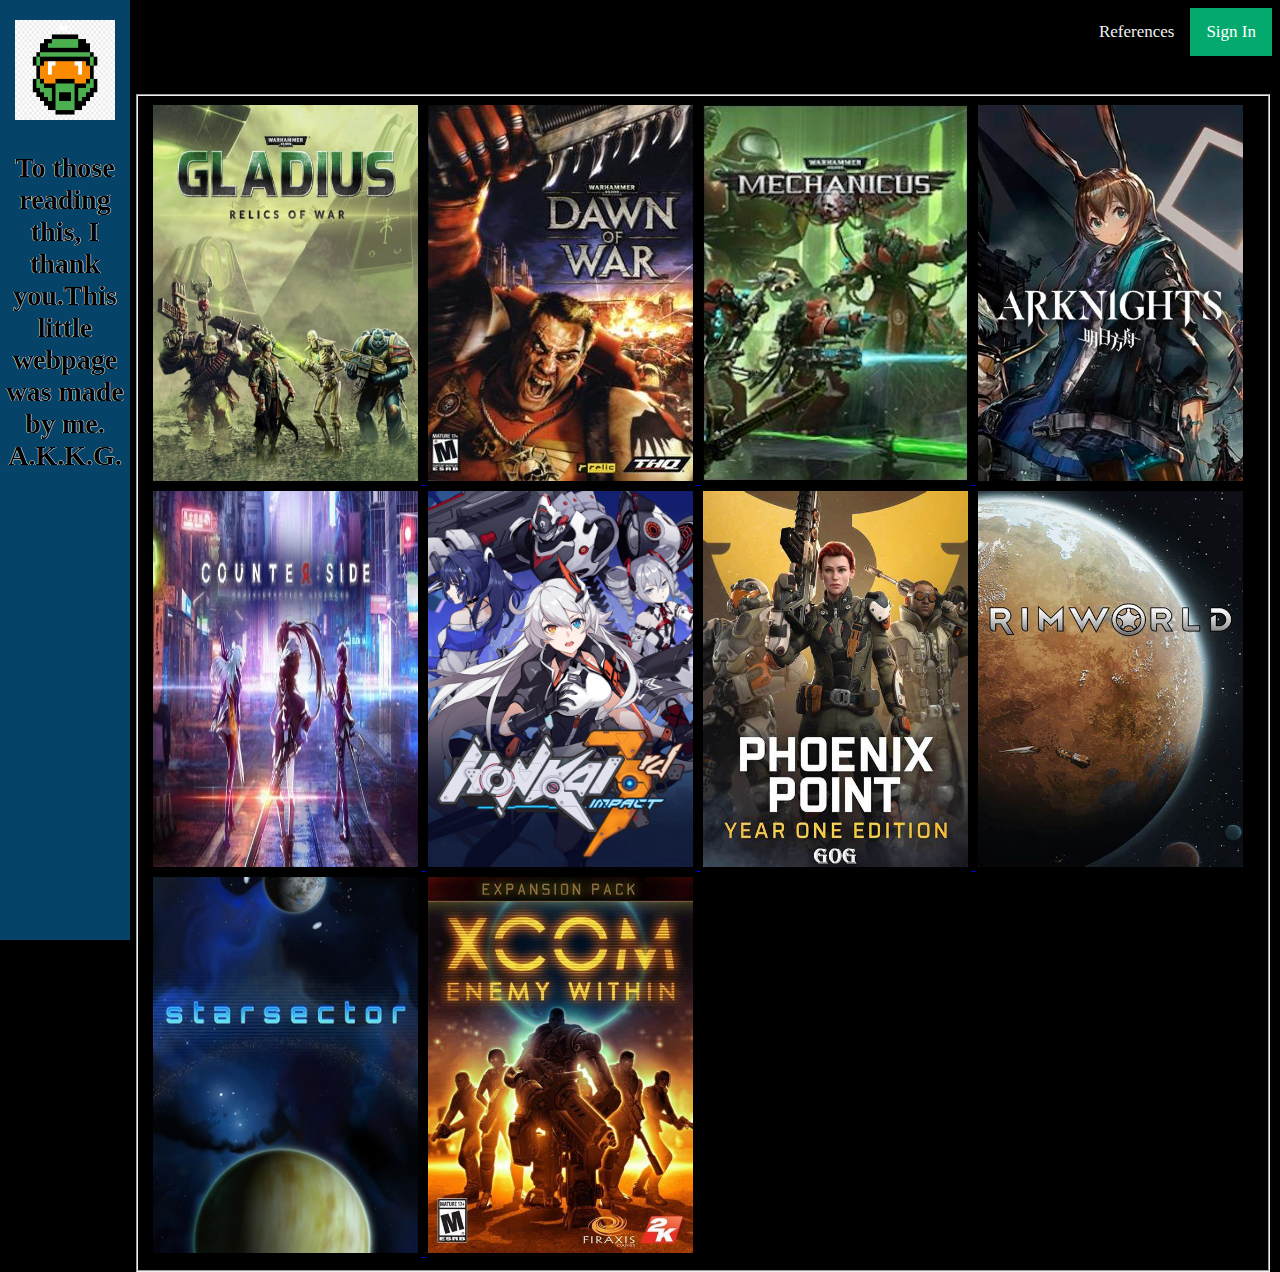
<file: Final_Project_Galian/Index.html>
<!DOCTYPE html>
<html lang="en">


<head>
	<link rel="stylesheet" type="text/css" href="../Final_Project_Galian/styles/Styles.css">
	<title id="storename"> Games Stop </title>
	<meta name="author" content="AKKG"/>
	<meta name="keywords" content="anchor,html,finalsproject,games"/>
</head>

<header>
<div class="topnav" >
  <a class="active" href="../Final_Project_Galian/pages/Form.html">Sign In</a>
  <a href="../Final_Project_Galian/pages/References.html">References</a>
</div>

<br />
<p id="headtitle">  Games Stop <br /> Game reviews and recommendations for those looking for somthing to do.  </p> 
</header>


<body>
<div class="wrapper">
<div class="sidebar">
<img id="sidepic" src="../Final_Project_Galian/src/icon.jpg" alt="pic">
	<p id="sidetext"> To those reading this, I thank you.This little webpage was made by me. A.K.K.G. 
	</p>

</div>
</div>
</div>

<section id="games">

<div id="container" >
	<fieldset id="fieldset1">	

<a href="../Final_Project_Galian/pages/Gladius.html">
 <img class="image" src="../Final_Project_Galian/src/Gladius.jpg" alt="Gladius"	> 
</a> 

<a href="../Final_Project_Galian/pages/Dawn of War.html">
 <img class="image" src="../Final_Project_Galian/src/Dawn_of_War_box_art.jpg" alt="DOW"> 
</a> 

<a href="../Final_Project_Galian/pages/Mechanicus.html">
<img class="image" src="../Final_Project_Galian/src/Mech.jpg" alt="Mechanicus"> 
</a>

<a href="../Final_Project_Galian/pages/Arknights.html" alt="Arknights">
<img class="image" src="../Final_Project_Galian/src/Arknights.jpg">
</a>

<a href="../Final_Project_Galian/pages/Counter Side.html" alt="Counter Side">
<img class="image" src="../Final_Project_Galian/src/Counter side.jpg">
</a>

<a href="../Final_Project_Galian/pages/Honkai Impact 3rd.html" alt="Honkai Impact">
<img class="image" src="../Final_Project_Galian/src/Honkai Impact.jpg">
</a>

<a href="../Final_Project_Galian/pages/Phoenix Point.html" alt="Phoenix Point">
<img class="image" src="../Final_Project_Galian/src/Phoenix point.jpg">
</a>

<a href="../Final_Project_Galian/pages/Rimworld.html" alt="Rimworld">
<img class="image" src="../Final_Project_Galian/src/Rimworld.jpg">
</a>

<a href="../Final_Project_Galian/pages/Starsector.html" alt=" Starsector">
<img class="image" src="../Final_Project_Galian/src/Starsector.jpg">
</a>

<a href="../Final_Project_Galian/pages/XCOM.html" alt="XCOM">
<img class="image" src="../Final_Project_Galian/src/Xcom.jpg">
</a>


</fieldset>
</section>

</body>

<footer>
			<p> Developed by: AKKG,2023 </p>
</footer>
</html>
</file>
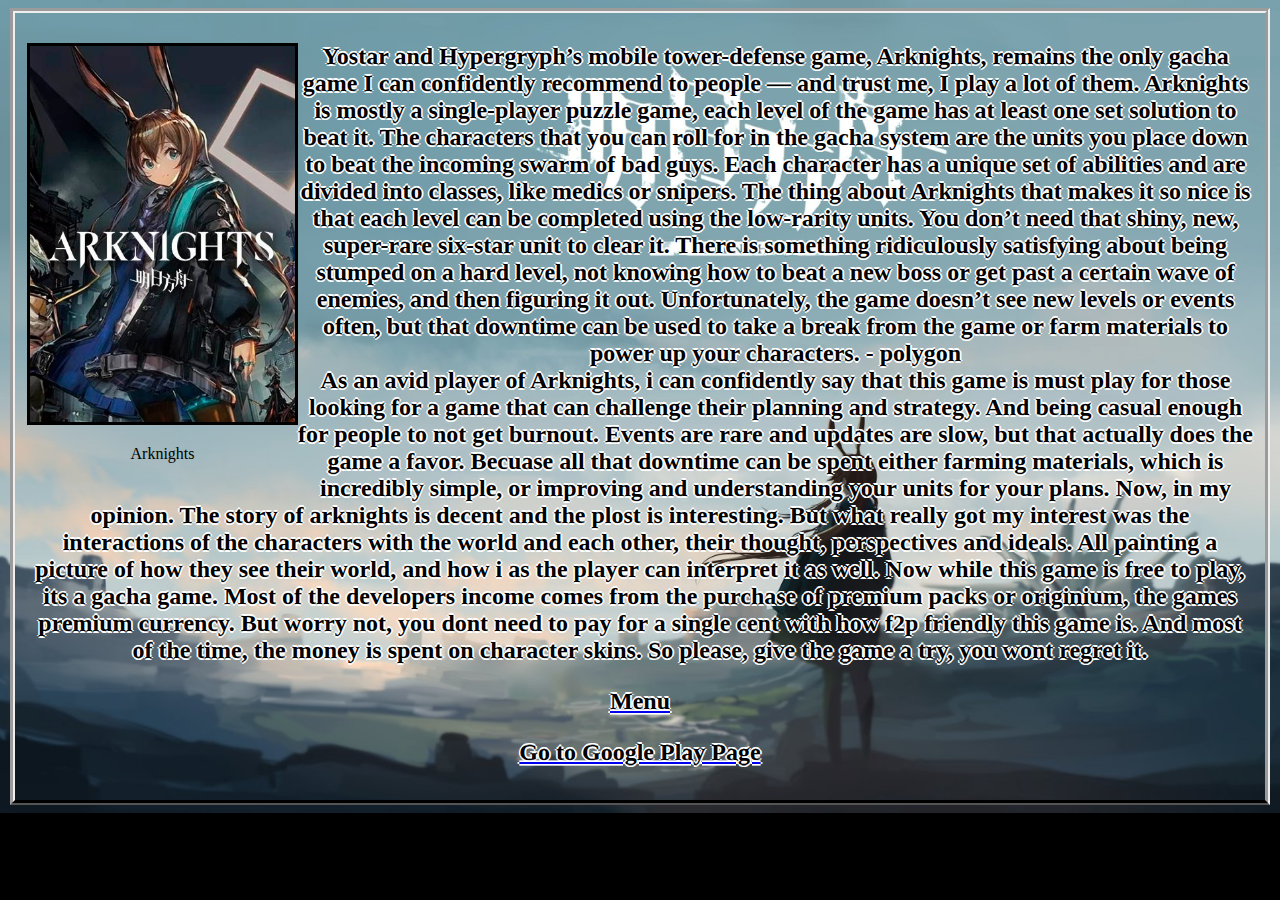
<file: Final_Project_Galian/pages/Arknights.html>
<!DOCTYPE html>
<html>
<head> 
	<link rel="stylesheet" type="text/css" href="../../Final_Project_Galian/styles/Styles.css">
	<title> Arknights </title>
	<meta name="author" content="AKKG"/>
	<meta name="keywords" content="anchor,html,finalsproject,games,arknights"/>
</head>

<body id="ArkBack" />
<fieldset id="Ark">
<div>
<div class="block">
<img class="image" src="../../Final_Project_Galian/src/Arknights.jpg"/> 
<p class="title">Arknights</p>
</div>
<div class="text">
<p class="flavortextblack">
Yostar and Hypergryph’s mobile tower-defense game, Arknights, remains the only gacha game I can confidently recommend to people — and trust me, I play a lot of them.

Arknights is mostly a single-player puzzle game, each level of the game has at least one set solution to beat it. The characters that you can roll for in the gacha system are the units you place down to beat the incoming swarm of bad guys. Each character has a unique set of abilities and are divided into classes, like medics or snipers. The thing about Arknights that makes it so nice is that each level can be completed using the low-rarity units. You don’t need that shiny, new, super-rare six-star unit to clear it.

There is something ridiculously satisfying about being stumped on a hard level, not knowing how to beat a new boss or get past a certain wave of enemies, and then figuring it out. Unfortunately, the game doesn’t see new levels or events often, but that downtime can be used to take a break from the game or farm materials to power up your characters. - polygon

<br>

As an avid player of Arknights, i can confidently say that this game is must play for those looking for a game that can challenge their planning and strategy. And being casual enough for people to not get burnout. Events are rare and updates are slow, but that actually does the game a favor. Becuase all that downtime can be spent either farming materials, which is incredibly simple, or improving and understanding your units for your plans. Now, in my opinion. The story of arknights is decent and the plost is interesting. But what really got my interest was the interactions of the characters with the world and each other, their thought, perspectives and ideals. All painting a picture of how they see their world, and how i as the player can interpret it as well.

Now while this game is free to play, its a gacha game. Most of the developers income comes from the purchase of premium packs or originium, the games premium currency. But worry not, you dont need to pay for a single cent with how f2p friendly this game is. And most of the time, the money is spent on character skins. So please, give the game a try, you wont regret it.
</p>
<a href="../../Final_Project_Galian/Index.html"> 
<p class="flavortextblack">Menu</P> 
</a> 
<a href="https://play.google.com/store/apps/details?id=com.YoStarEN.Arknights&hl=en">
<p class="flavortextblack"> Go to Google Play Page</p>
</div>
</div>
</fieldset>
</body>
</html>
</file>
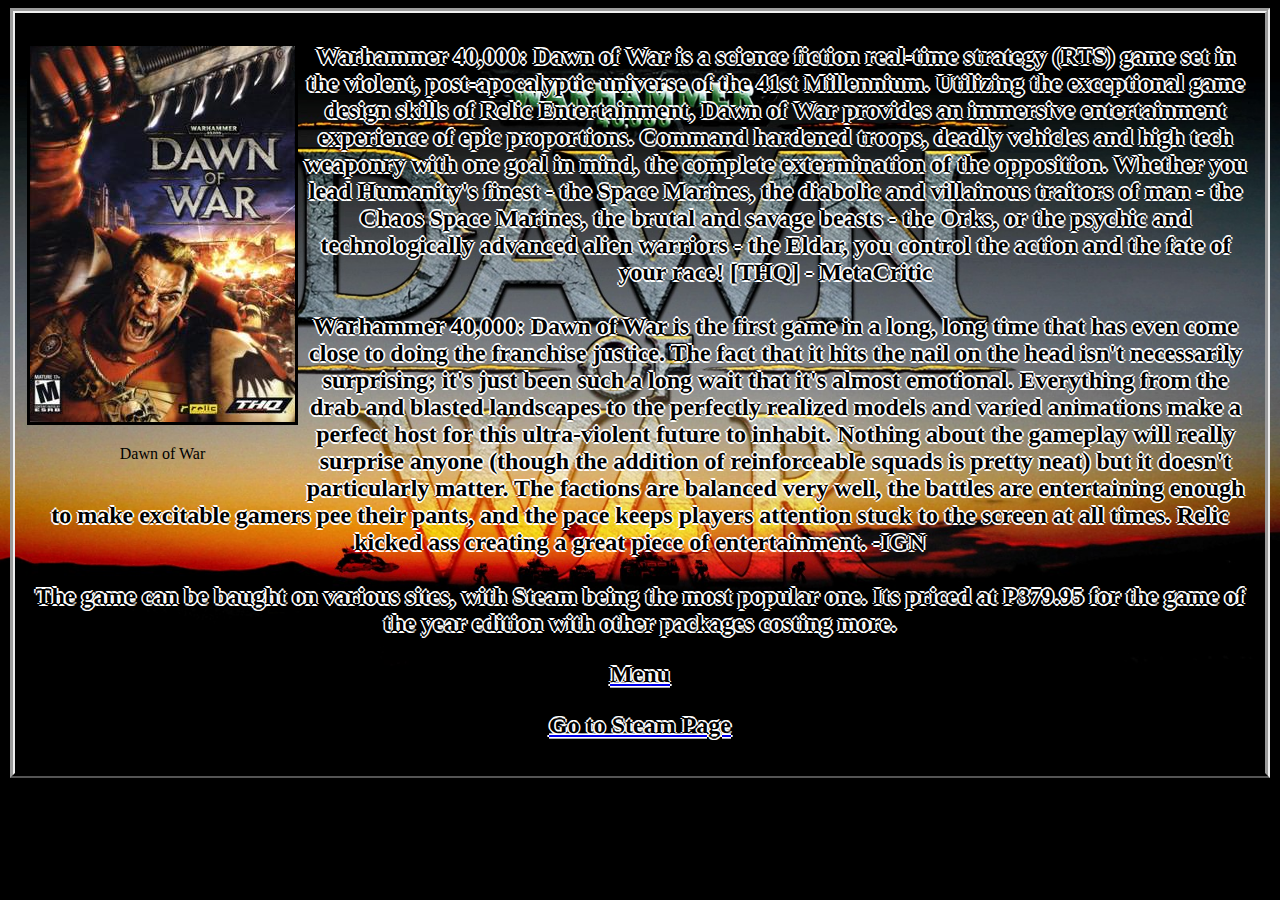
<file: Final_Project_Galian/pages/Dawn of War.html>
<!DOCTYPE html>
<html>
<head> 
	<link rel="stylesheet" type="text/css" href="../../Final_Project_Galian/styles/Styles.css">
	<title> Dawn of War </title>
	<meta name="author" content="AKKG"/>
	<meta name="keywords" content="anchor,html,finalsproject,games,Dawn of War"/>
</head>

<body id="Dawn" />
<fieldset id="War">
<div>
<div class="block">
<img class="image" src="../../Final_Project_Galian/src/Dawn_of_War_box_art.jpg"/> 
<p class="title">Dawn of War</p>
</div>
<div class="text">
<p class="flavortextblack">
Warhammer 40,000: Dawn of War is a science fiction real-time strategy (RTS) game set in the violent, post-apocalyptic universe of the 41st Millennium. Utilizing the exceptional game design skills of Relic Entertainment, Dawn of War provides an immersive entertainment experience of epic proportions. Command hardened troops, deadly vehicles and high tech weaponry with one goal in mind, the complete extermination of the opposition. Whether you lead Humanity's finest - the Space Marines, the diabolic and villainous traitors of man - the Chaos Space Marines, the brutal and savage beasts - the Orks, or the psychic and technologically advanced alien warriors - the Eldar, you control the action and the fate of your race! [THQ] - MetaCritic
<br>
<br>
Warhammer 40,000: Dawn of War is the first game in a long, long time that has even come close to doing the franchise justice. The fact that it hits the nail on the head isn't necessarily surprising; it's just been such a long wait that it's almost emotional. Everything from the drab and blasted landscapes to the perfectly realized models and varied animations make a perfect host for this ultra-violent future to inhabit.
Nothing about the gameplay will really surprise anyone (though the addition of reinforceable squads is pretty neat) but it doesn't particularly matter. The factions are balanced very well, the battles are entertaining enough to make excitable gamers pee their pants, and the pace keeps players attention stuck to the screen at all times. Relic kicked ass creating a great piece of entertainment. -IGN
<br>
<br>
The game can be baught on various sites, with Steam being the most popular one. Its priced at P379.95 for the game of the year edition with other packages costing more.
</p>
<a href="../../Final_Project_Galian/Index.html"> 
<p class = "flavortextblack">Menu</P> 
</a> 
<a href="https://store.steampowered.com/app/4570/Warhammer_40000_Dawn_of_War__Game_of_the_Year_Edition/">
<p class="flavortextblack"> Go to Steam Page</p>
</div>
</div>
</fieldset>
</body>
</html>
</file>
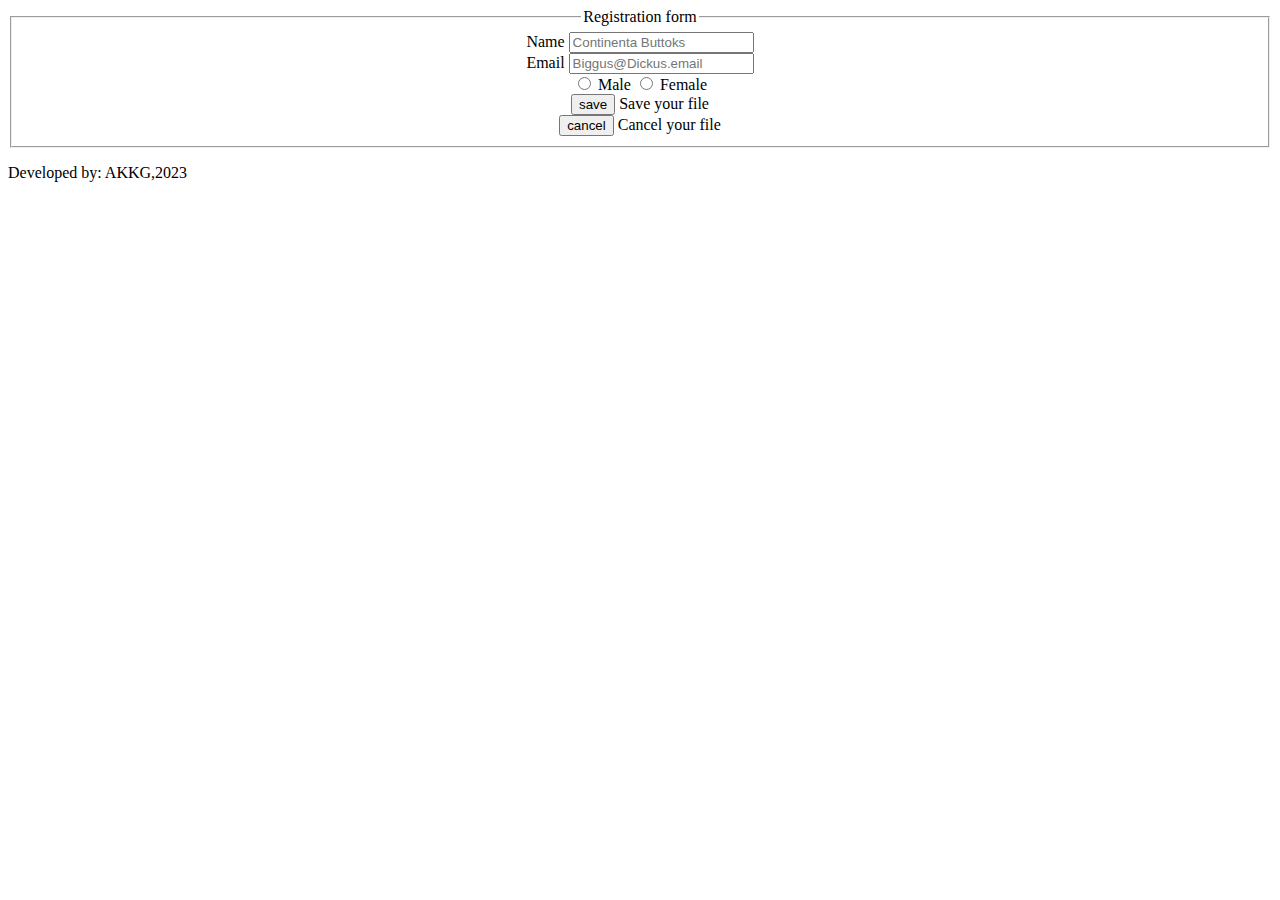
<file: Final_Project_Galian/pages/Form.html>
<!DOCTYPE html>
<html>
	<head>
		<title> Form </title>
		<meta name="author" content="AKKG"/>
		<meta name="keywords" content="anchor,html,finals,games"/>
	</head>

	<link rel="stylesheet" type="text/css" href="../../Final_Project_Galian/styles/Styles.css">
	<body id="form">
	
		<section >
			<form action="HTML media.html">
				<fieldset class="text" >
					<legend >Registration form</legend>
					<label  for="Name">Name</label>
					<input id="Name" type="text" placeholder="Continenta Buttoks" required>
				<br>
					<label for="Email">Email</label>
					<input id="Email" type="email" placeholder="Biggus@Dickus.email">
				<br>
					<input id="Male" type="radio" name="sex" value="male"> Male
					<input id="Femlae" type="radio" name="sex" value="female"> Female
				<br>
					<input id="save" type="submit" value="save"> Save your file
				<br>
					<input id="cancel" type="button" value="cancel"> Cancel your file
				</fieldset>	
			</form>
		</section>
		
		<div id="footer">
			<p> Developed by: AKKG,2023 </p>
		</div>
	</body>	
</html>
</file>
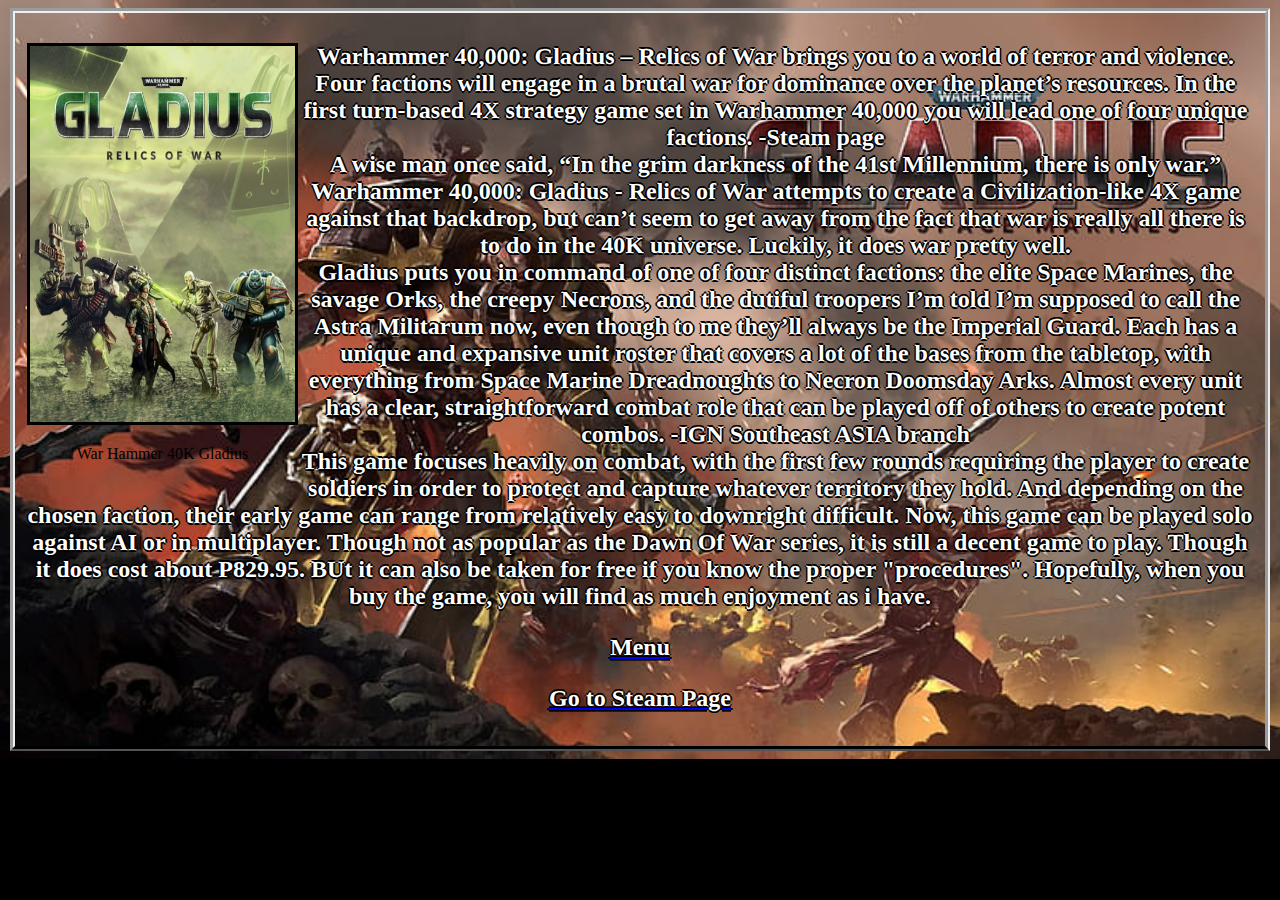
<file: Final_Project_Galian/pages/Gladius.html>
<!DOCTYPE html>
<html>
<head> 
	<link rel="stylesheet" type="text/css" href="../../Final_Project_Galian/styles/Styles.css">
	<title> Gladius </title>
	<meta name="author" content="AKKG"/>
	<meta name="keywords" content="anchor,html,finalsproject,games,gladius"/>
</head>

<body id="GladiusBack" />
<fieldset id="glad">
<div>
<div class="block">
<img class="image" src="../../Final_Project_Galian/src/Gladius.jpg"/> 
<p class="title">War Hammer 40K Gladius</p>
</div>
<div class="text">
<p class="flavortextwhite">
Warhammer 40,000: Gladius – Relics of War brings you to a world of terror and violence. Four factions will engage in a brutal war for dominance over the planet’s resources. In the first turn-based 4X strategy game set in Warhammer 40,000 you will lead one of four unique factions.
-Steam page

<br>

A wise man once said, “In the grim darkness of the 41st Millennium, there is only war.” Warhammer 40,000: Gladius - Relics of War attempts to create a Civilization-like 4X game against that backdrop, but can’t seem to get away from the fact that war is really all there is to do in the 40K universe. Luckily, it does war pretty well.

<br>

Gladius puts you in command of one of four distinct factions: the elite Space Marines, the savage Orks, the creepy Necrons, and the dutiful troopers I’m told I’m supposed to call the Astra Militarum now, even though to me they’ll always be the Imperial Guard. Each has a unique and expansive unit roster that covers a lot of the bases from the tabletop, with everything from Space Marine Dreadnoughts to Necron Doomsday Arks. Almost every unit has a clear, straightforward combat role that can be played off of others to create potent combos.
-IGN Southeast ASIA branch

<br>

This game focuses heavily on combat, with the first few rounds requiring the player to create soldiers in order to protect and capture whatever territory they hold. And depending on the chosen faction, their early game can range from relatively easy to downright difficult. Now, this game can be played solo against AI or in multiplayer. Though not as popular as the Dawn Of War series, it is still a decent game to play. Though it does cost about P829.95. BUt it can also be taken for free if you know the proper "procedures". Hopefully, when you buy the game, you will find as much enjoyment as i have.
</p>

<a href="../../Final_Project_Galian/Index.html"> 
<p class="flavortextwhite">Menu</P> 
</a> 
<a href="https://store.steampowered.com/app/489630/Warhammer_40000_Gladius__Relics_of_War/">
<p class="flavortextwhite"> Go to Steam Page</p>
</div>
</div>

</fieldset>
</body>
</html>
</file>
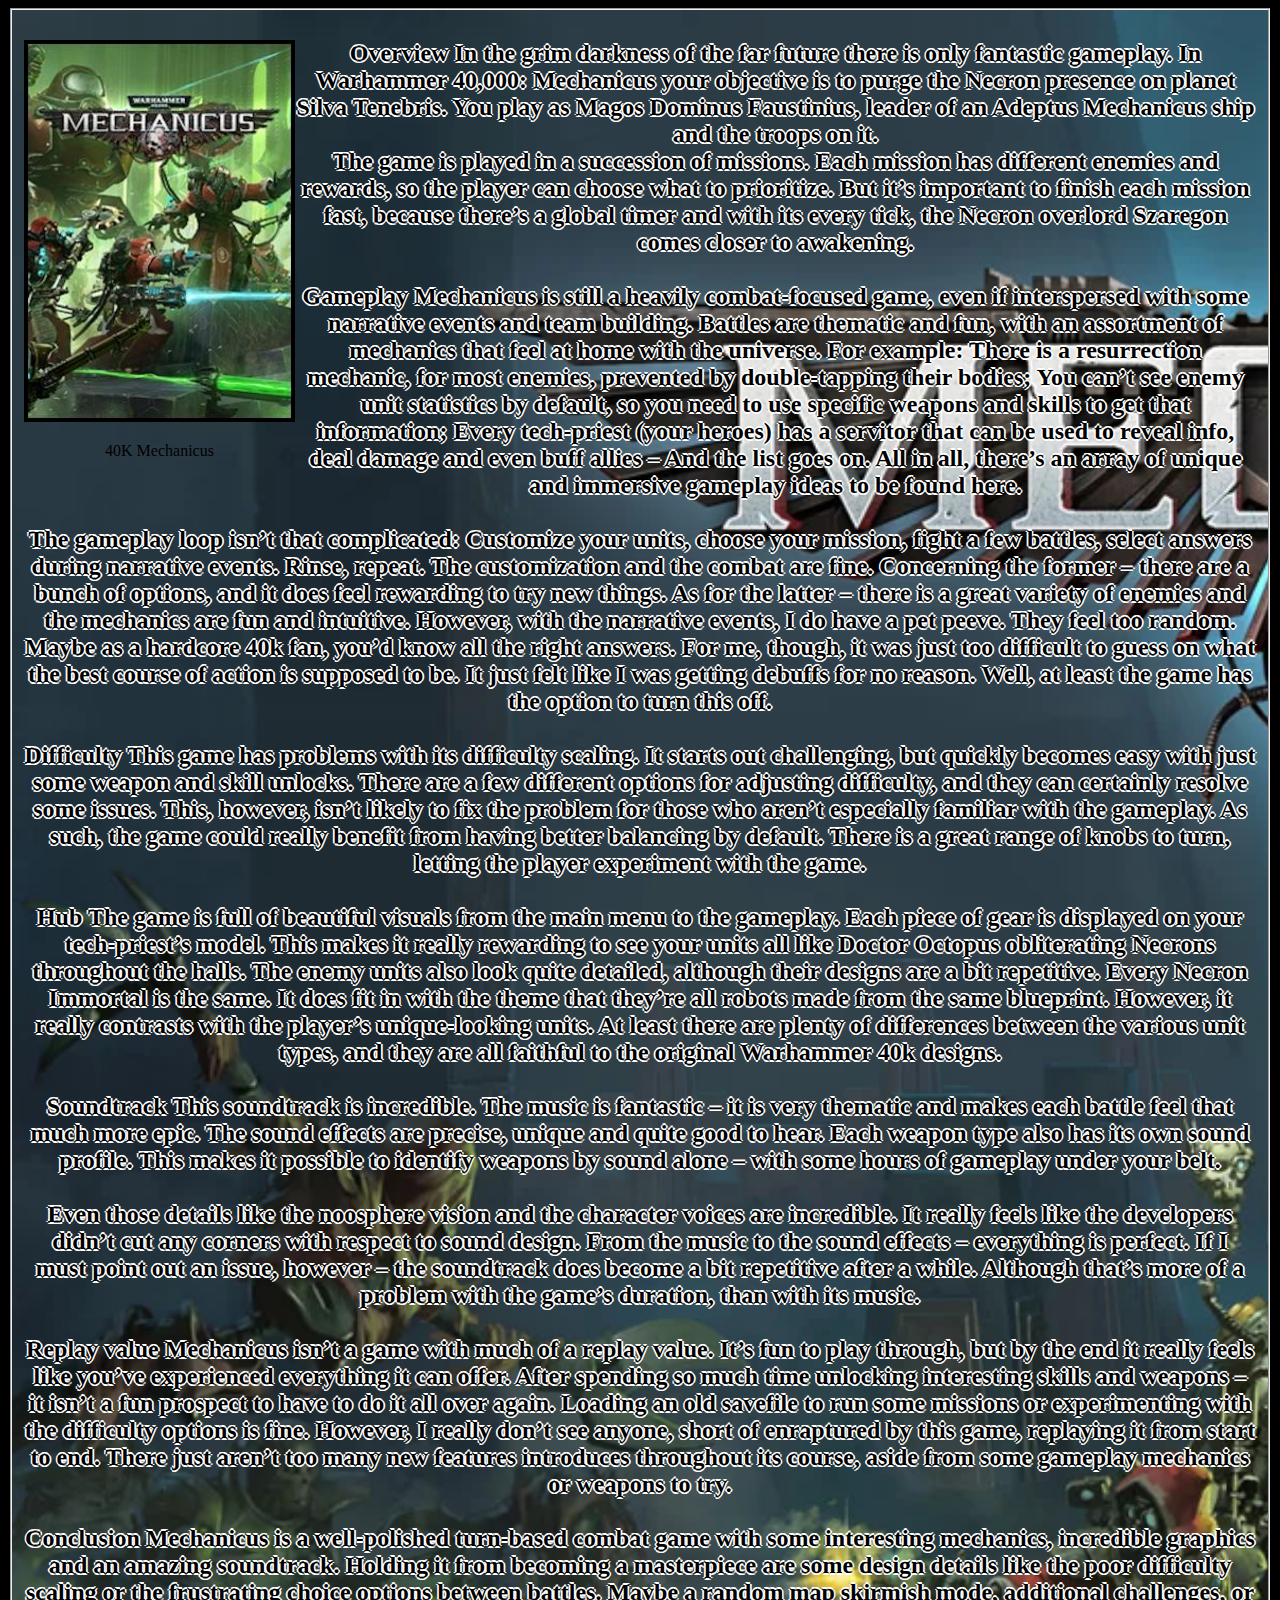
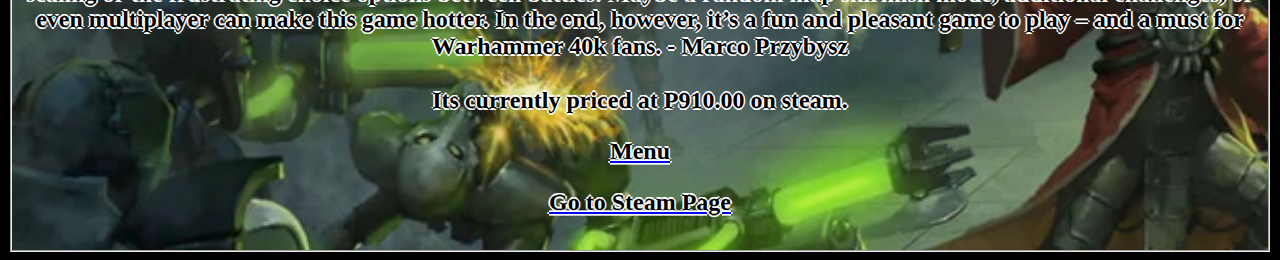
<file: Final_Project_Galian/pages/Mechanicus.html>
<!DOCTYPE html>
<html>
<head> 
	<link rel="stylesheet" type="text/css" href="../../Final_Project_Galian/styles/Styles.css">
	<title> 40K Mechanicus </title>
	<meta name="author" content="AKKG"/>
	<meta name="keywords" content="anchor,html,finalsproject,games,Mechanicus"/>
</head>

<body id="40k" />
<fieldset id="Mech">
<div>
<div class="block">
<img class="image" src="../../Final_Project_Galian/src/Mech.jpg"/> 
<p class="title">40K Mechanicus</p>
</div>
<div class="text">
<p class="flavortextblack">
Overview
In the grim darkness of the far future there is only fantastic gameplay. In Warhammer 40,000: Mechanicus your objective is to purge the Necron presence on planet Silva Tenebris. You play as Magos Dominus Faustinius, leader of an Adeptus Mechanicus ship and the troops on it.
<br>

The game is played in a succession of missions. Each mission has different enemies and rewards, so the player can choose what to prioritize. But it’s important to finish each mission fast, because there’s a global timer and with its every tick, the Necron overlord Szaregon comes closer to awakening.
<br>
<br>

Gameplay
Mechanicus is still a heavily combat-focused game, even if interspersed with some narrative events and team building. Battles are thematic and fun, with an assortment of mechanics that feel at home with the universe. For example: There is a resurrection mechanic, for most enemies, prevented by double-tapping their bodies; You can’t see enemy unit statistics by default, so you need to use specific weapons and skills to get that information; Every tech-priest (your heroes) has a servitor that can be used to reveal info, deal damage and even buff allies – And the list goes on. All in all, there’s an array of unique and immersive gameplay ideas to be found here.
<br>
<br>
The gameplay loop isn’t that complicated: Customize your units, choose your mission, fight a few battles, select answers during narrative events. Rinse, repeat. The customization and the combat are fine. Concerning the former – there are a bunch of options, and it does feel rewarding to try new things. As for the latter – there is a great variety of enemies and the mechanics are fun and intuitive. However, with the narrative events, I do have a pet peeve. They feel too random. Maybe as a hardcore 40k fan, you’d know all the right answers. For me, though, it was just too difficult to guess on what the best course of action is supposed to be. It just felt like I was getting debuffs for no reason. Well, at least the game has the option to turn this off.
<br>
<br>

Difficulty
This game has problems with its difficulty scaling. It starts out challenging, but quickly becomes easy with just some weapon and skill unlocks. There are a few different options for adjusting difficulty, and they can certainly resolve some issues. This, however, isn’t likely to fix the problem for those who aren’t especially familiar with the gameplay. As such, the game could really benefit from having better balancing by default.
There is a great range of knobs to turn, letting the player experiment with the game.
<br>
<br>
Hub
The game is full of beautiful visuals from the main menu to the gameplay.
Each piece of gear is displayed on your tech-priest’s model. This makes it really rewarding to see your units all like Doctor Octopus obliterating Necrons throughout the halls. The enemy units also look quite detailed, although their designs are a bit repetitive. Every Necron Immortal is the same. It does fit in with the theme that they’re all robots made from the same blueprint. However, it really contrasts with the player’s unique-looking units. At least there are plenty of differences between the various unit types, and they are all faithful to the original Warhammer 40k designs.
<br>
<br>
Soundtrack
This soundtrack is incredible. The music is fantastic – it is very thematic and makes each battle feel that much more epic. The sound effects are precise, unique and quite good to hear. Each weapon type also has its own sound profile. This makes it possible to identify weapons by sound alone – with some hours of gameplay under your belt.
<br>
<br>
Even those details like the noosphere vision and the character voices are incredible. It really feels like the developers didn’t cut any corners with respect to sound design. From the music to the sound effects – everything is perfect. If I must point out an issue, however – the soundtrack does become a bit repetitive after a while. Although that’s more of a problem with the game’s duration, than with its music.
<br>
<br>
Replay value
Mechanicus isn’t a game with much of a replay value. It’s fun to play through, but by the end it really feels like you’ve experienced everything it can offer. After spending so much time unlocking interesting skills and weapons – it isn’t a fun prospect to have to do it all over again. Loading an old savefile to run some missions or experimenting with the difficulty options is fine. However, I really don’t see anyone, short of enraptured by this game, replaying it from start to end. There just aren’t too many new features introduces throughout its course, aside from some gameplay mechanics or weapons to try.
<br>
<br>
Conclusion
Mechanicus is a well-polished turn-based combat game with some interesting mechanics, incredible graphics and an amazing soundtrack. Holding it from becoming a masterpiece are some design details like the poor difficulty scaling or the frustrating choice options between battles. Maybe a random map skirmish mode, additional challenges, or even multiplayer can make this game hotter. In the end, however, it’s a fun and pleasant game to play – and a must for Warhammer 40k fans. - Marco Przybysz
<br>
<br>
Its currently priced at P910.00 on steam.
</p>
<a href="../../Final_Project_Galian/Index.html"> 
<p class="flavortextblack">Menu</P> 
</a>
<a href="https://store.steampowered.com/app/673880/Warhammer_40000_Mechanicus/">
<p class="flavortextblack"> Go to Steam Page</p>
</div>
</div>
</fieldset>
</body>
</html>
</file>
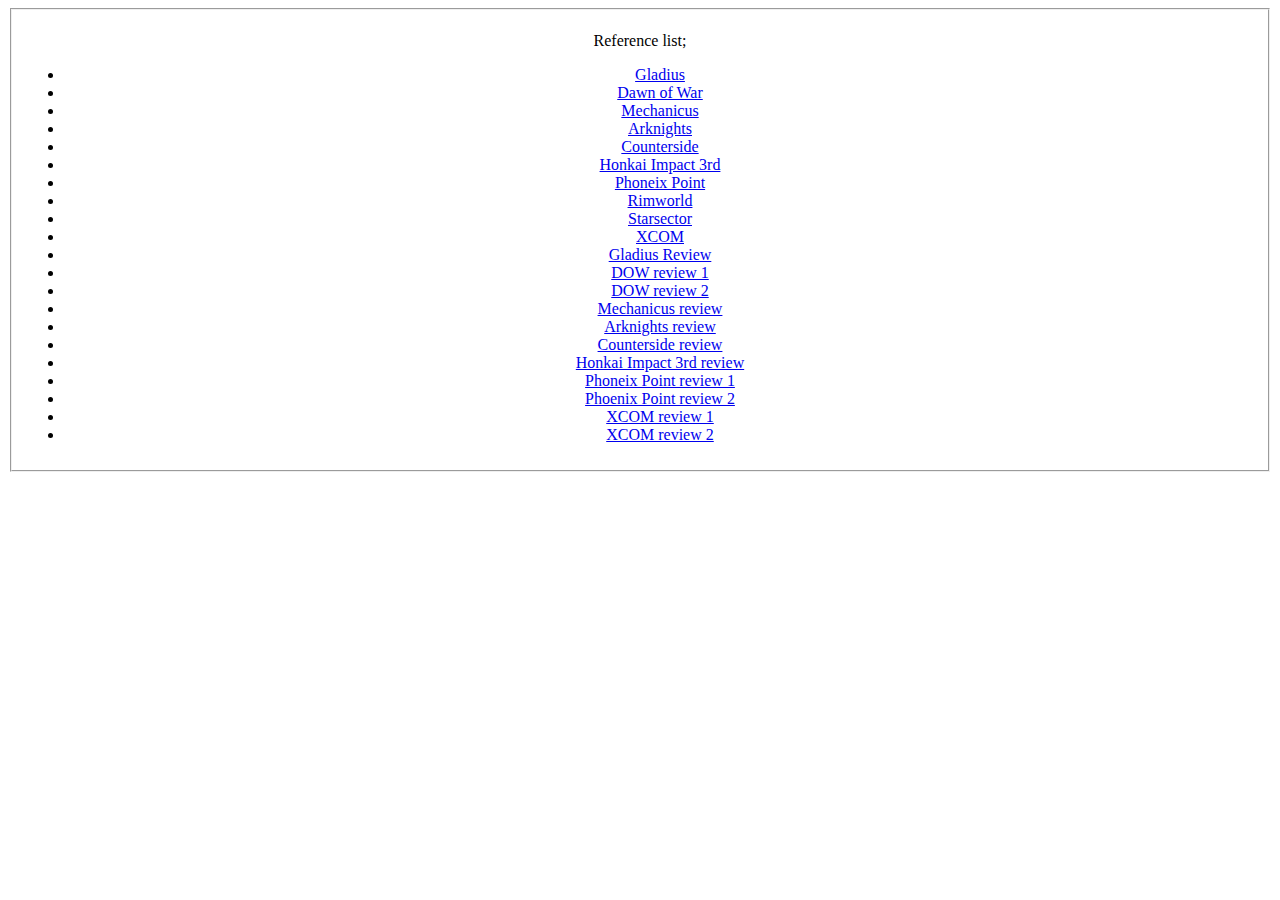
<file: Final_Project_Galian/pages/References.html>
<!DOCTYPE html>
<html>
<head> 
	<link rel="stylesheet" type="text/css" href="../../Final_Project_Galian/styles/Styles.css">
	<title> Reference Sheet </title>
	<meta name="author" content="AKKG"/>
	<meta name="keywords" content="anchor,html,finalsproject,games,reference"/>
</head>
<body id="list">
<div >
	<fieldset class="text">
	<p>
	 Reference list;
		<ul>
			<li><a href="https://store.steampowered.com/app/489630/Warhammer_40000_Gladius__Relics_of_War/">Gladius 
			</li>
			<li><a href="https://store.steampowered.com/app/4570/Warhammer_40000_Dawn_of_War__Game_of_the_Year_Edition/">Dawn of War</li>
			<li><a href="https://store.steampowered.com/app/673880/Warhammer_40000_Mechanicus/">Mechanicus</li>
			<li><a href="https://play.google.com/store/apps/details?id=com.YoStarEN.Arknights&hl=en">Arknights</li>
			<li><a href="https://play.google.com/store/apps/details?id=com.zlongame.sea.cside&hl=en">Counterside</li>
			<li><a href="https://play.google.com/store/apps/details?id=com.miHoYo.bh3oversea&hl=en">Honkai Impact 3rd</li>
			<li><a href="https://store.steampowered.com/app/839770/Phoenix_Point/">Phoneix Point</li>
			<li><a href="https://store.steampowered.com/app/294100/RimWorld/">Rimworld</li>
			<li><a href="https://fractalsoftworks.com/">Starsector</li>
			<li><a href="https://store.steampowered.com/app/200510/XCOM_Enemy_Unknown/">XCOM</li>
			<li><a href="https://www.ign.com/articles/2018/07/09/warhammer-40000-gladius-relics-of-war">Gladius Review</li>
			<li><a href="https://www.ign.com/articles/2004/09/21/warhammer-40000-dawn-of-war-review">DOW review 1</li>
			<li><a href="https://www.metacritic.com/game/pc/warhammer-40000-dawn-of-war">DOW review 2</li>
			<li><a href="https://turnbasedlovers.com/review/warhammer-40000-mechanicus-tbl/">Mechanicus review</li>
			<li><a href="https://www.polygon.com/2020/10/30/21542357/arknights-gacha-game-recommendation-android-ios">Arknights review</li>
			<li><a href="https://www.hardcoredroid.com/counterside-review/">Counterside review</li>
			<li><a href="https://games.lol/blog/honkai-impact-3-review-anime-style-action-rpg/">Honkai Impact 3rd review</li>
			<li><a href="https://gideonsgaming.com/phoenix-point-behemoth-edition-review/">Phoneix Point review 1</li>
			<li><a href="https://www.ign.com/articles/2019/12/12/phoenix-point-review">Phoenix Point review 2</li>
			<li><a href="https://www.metacritic.com/game/pc/xcom-enemy-unknown">XCOM review 1</li>
			<li><a href="https://kotaku.com/xcom-enemy-unknown-the-kotaku-review-5949522">XCOM review 2</li>	
		</ul>
	</p>
	</fieldset>
</div>
</body>
</html>
</file>
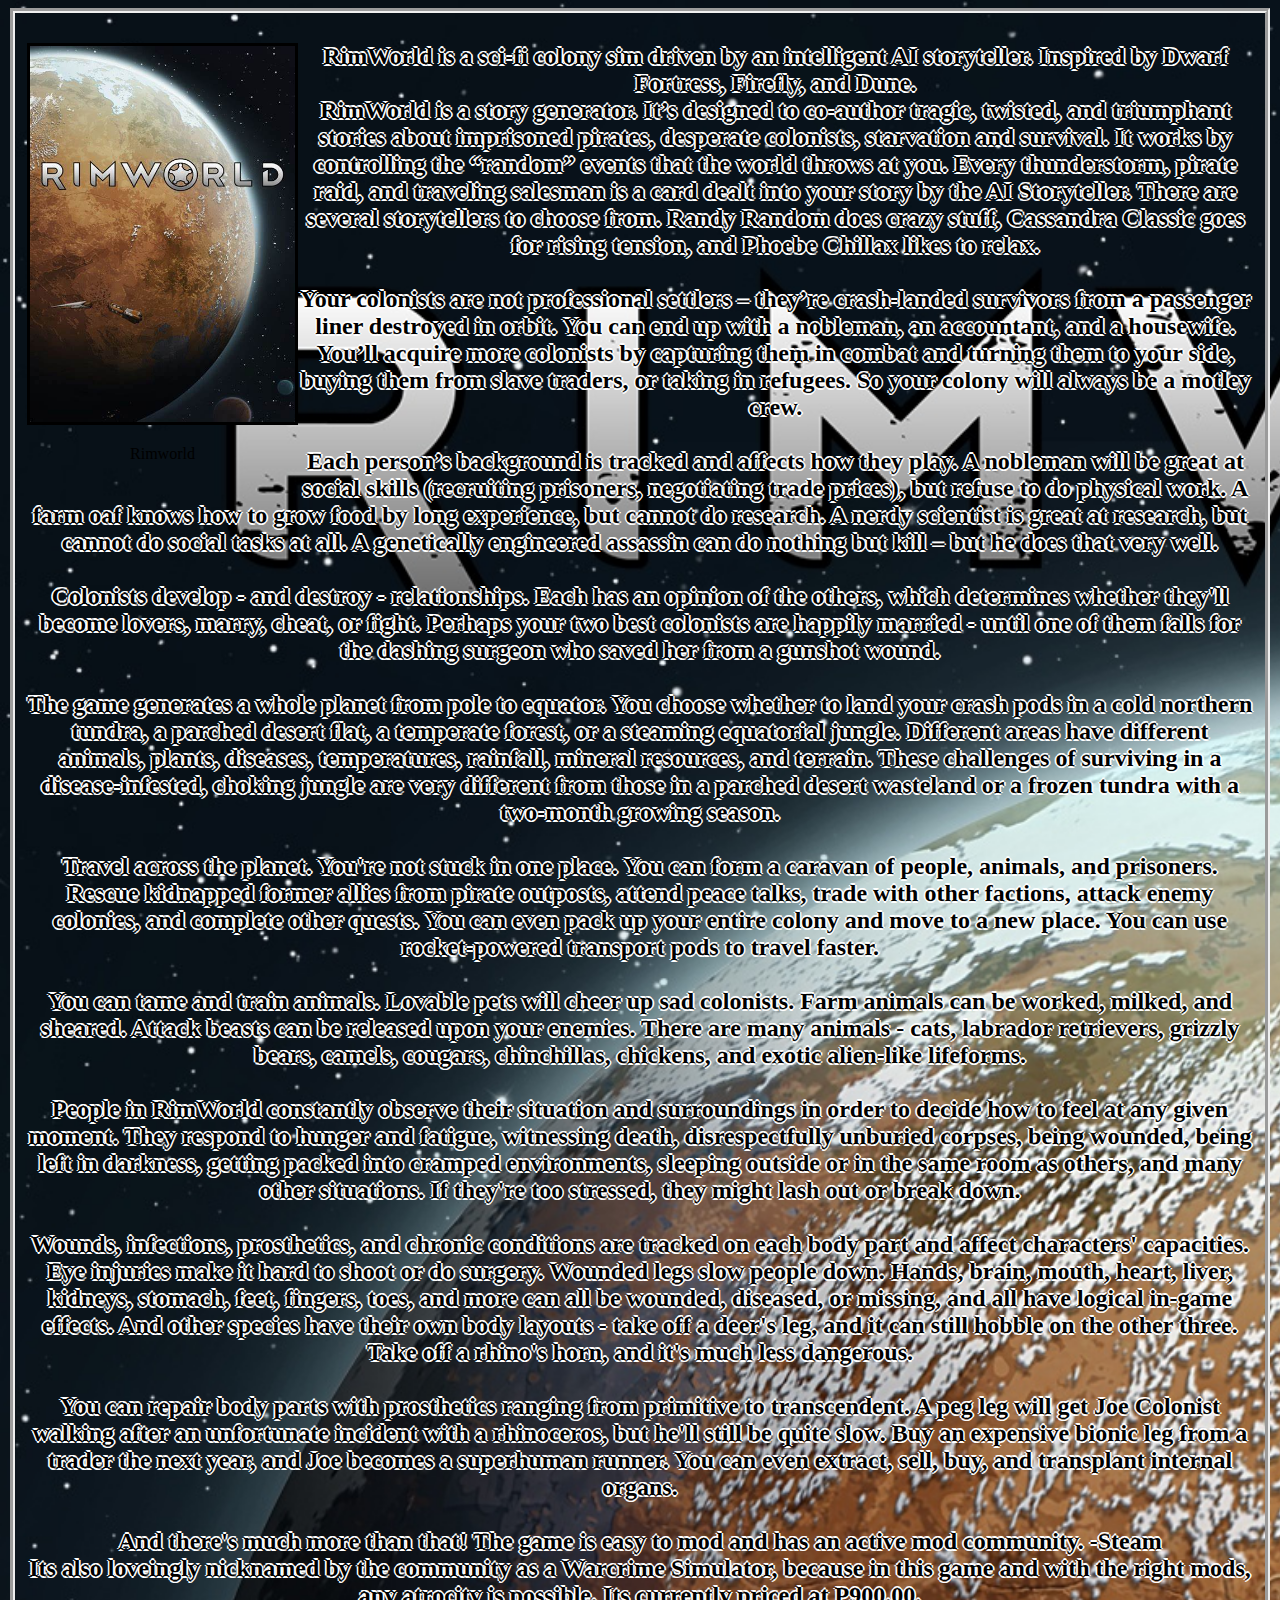
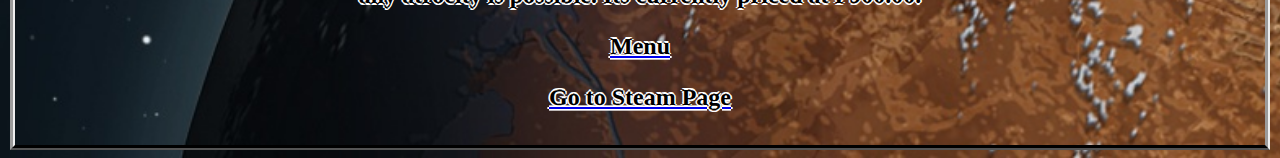
<file: Final_Project_Galian/pages/Rimworld.html>
<!DOCTYPE html>
<html>
<head> 
	<link rel="stylesheet" type="text/css" href="../../Final_Project_Galian/styles/Styles.css">
	<title> Rimworld </title>
	<meta name="author" content="AKKG"/>
	<meta name="keywords" content="anchor,html,finalsproject,games,Rimworld"/>
</head>

<body id="Rim" />
<fieldset id="World">
<div>
<div class="block">
<img class="image" src="../../Final_Project_Galian/src/Rimworld.jpg"/> 
<p class="title">Rimworld</p>
</div>
<div class="text">
<p class="flavortextblack">
RimWorld is a sci-fi colony sim driven by an intelligent AI storyteller. Inspired by Dwarf Fortress, Firefly, and Dune.
<br>
RimWorld is a story generator. It’s designed to co-author tragic, twisted, and triumphant stories about imprisoned pirates, desperate colonists, starvation and survival. It works by controlling the “random” events that the world throws at you. Every thunderstorm, pirate raid, and traveling salesman is a card dealt into your story by the AI Storyteller. There are several storytellers to choose from. Randy Random does crazy stuff, Cassandra Classic goes for rising tension, and Phoebe Chillax likes to relax.
<br>
<br>
Your colonists are not professional settlers – they’re crash-landed survivors from a passenger liner destroyed in orbit. You can end up with a nobleman, an accountant, and a housewife. You’ll acquire more colonists by capturing them in combat and turning them to your side, buying them from slave traders, or taking in refugees. So your colony will always be a motley crew.
<br><br>
Each person’s background is tracked and affects how they play. A nobleman will be great at social skills (recruiting prisoners, negotiating trade prices), but refuse to do physical work. A farm oaf knows how to grow food by long experience, but cannot do research. A nerdy scientist is great at research, but cannot do social tasks at all. A genetically engineered assassin can do nothing but kill – but he does that very well.
<br><br>
Colonists develop - and destroy - relationships. Each has an opinion of the others, which determines whether they'll become lovers, marry, cheat, or fight. Perhaps your two best colonists are happily married - until one of them falls for the dashing surgeon who saved her from a gunshot wound.
<br><br>
The game generates a whole planet from pole to equator. You choose whether to land your crash pods in a cold northern tundra, a parched desert flat, a temperate forest, or a steaming equatorial jungle. Different areas have different animals, plants, diseases, temperatures, rainfall, mineral resources, and terrain. These challenges of surviving in a disease-infested, choking jungle are very different from those in a parched desert wasteland or a frozen tundra with a two-month growing season.
<br><br>
Travel across the planet. You're not stuck in one place. You can form a caravan of people, animals, and prisoners. Rescue kidnapped former allies from pirate outposts, attend peace talks, trade with other factions, attack enemy colonies, and complete other quests. You can even pack up your entire colony and move to a new place. You can use rocket-powered transport pods to travel faster.
<br><br>
You can tame and train animals. Lovable pets will cheer up sad colonists. Farm animals can be worked, milked, and sheared. Attack beasts can be released upon your enemies. There are many animals - cats, labrador retrievers, grizzly bears, camels, cougars, chinchillas, chickens, and exotic alien-like lifeforms.
<br><br>
People in RimWorld constantly observe their situation and surroundings in order to decide how to feel at any given moment. They respond to hunger and fatigue, witnessing death, disrespectfully unburied corpses, being wounded, being left in darkness, getting packed into cramped environments, sleeping outside or in the same room as others, and many other situations. If they're too stressed, they might lash out or break down.
<br><br>
Wounds, infections, prosthetics, and chronic conditions are tracked on each body part and affect characters' capacities. Eye injuries make it hard to shoot or do surgery. Wounded legs slow people down. Hands, brain, mouth, heart, liver, kidneys, stomach, feet, fingers, toes, and more can all be wounded, diseased, or missing, and all have logical in-game effects. And other species have their own body layouts - take off a deer's leg, and it can still hobble on the other three. Take off a rhino's horn, and it's much less dangerous.
<br><br>
You can repair body parts with prosthetics ranging from primitive to transcendent. A peg leg will get Joe Colonist walking after an unfortunate incident with a rhinoceros, but he'll still be quite slow. Buy an expensive bionic leg from a trader the next year, and Joe becomes a superhuman runner. You can even extract, sell, buy, and transplant internal organs.
<br><br>
And there's much more than that! The game is easy to mod and has an active mod community. -Steam
<br>
Its also loveingly nicknamed by the community as a Warcrime Simulator, because in this game and with the right mods, any atrocity is possible. Its currently priced at P900.00.

</p>
<a href="../../Final_Project_Galian/Index.html"> 
<p class="flavortextblack">Menu</P> 
<a href="https://store.steampowered.com/app/294100/RimWorld/">
<p class="flavortextblack"> Go to Steam Page</p>
</a>
</div>
</div>
</fieldset>
</body>
</html>
</file>
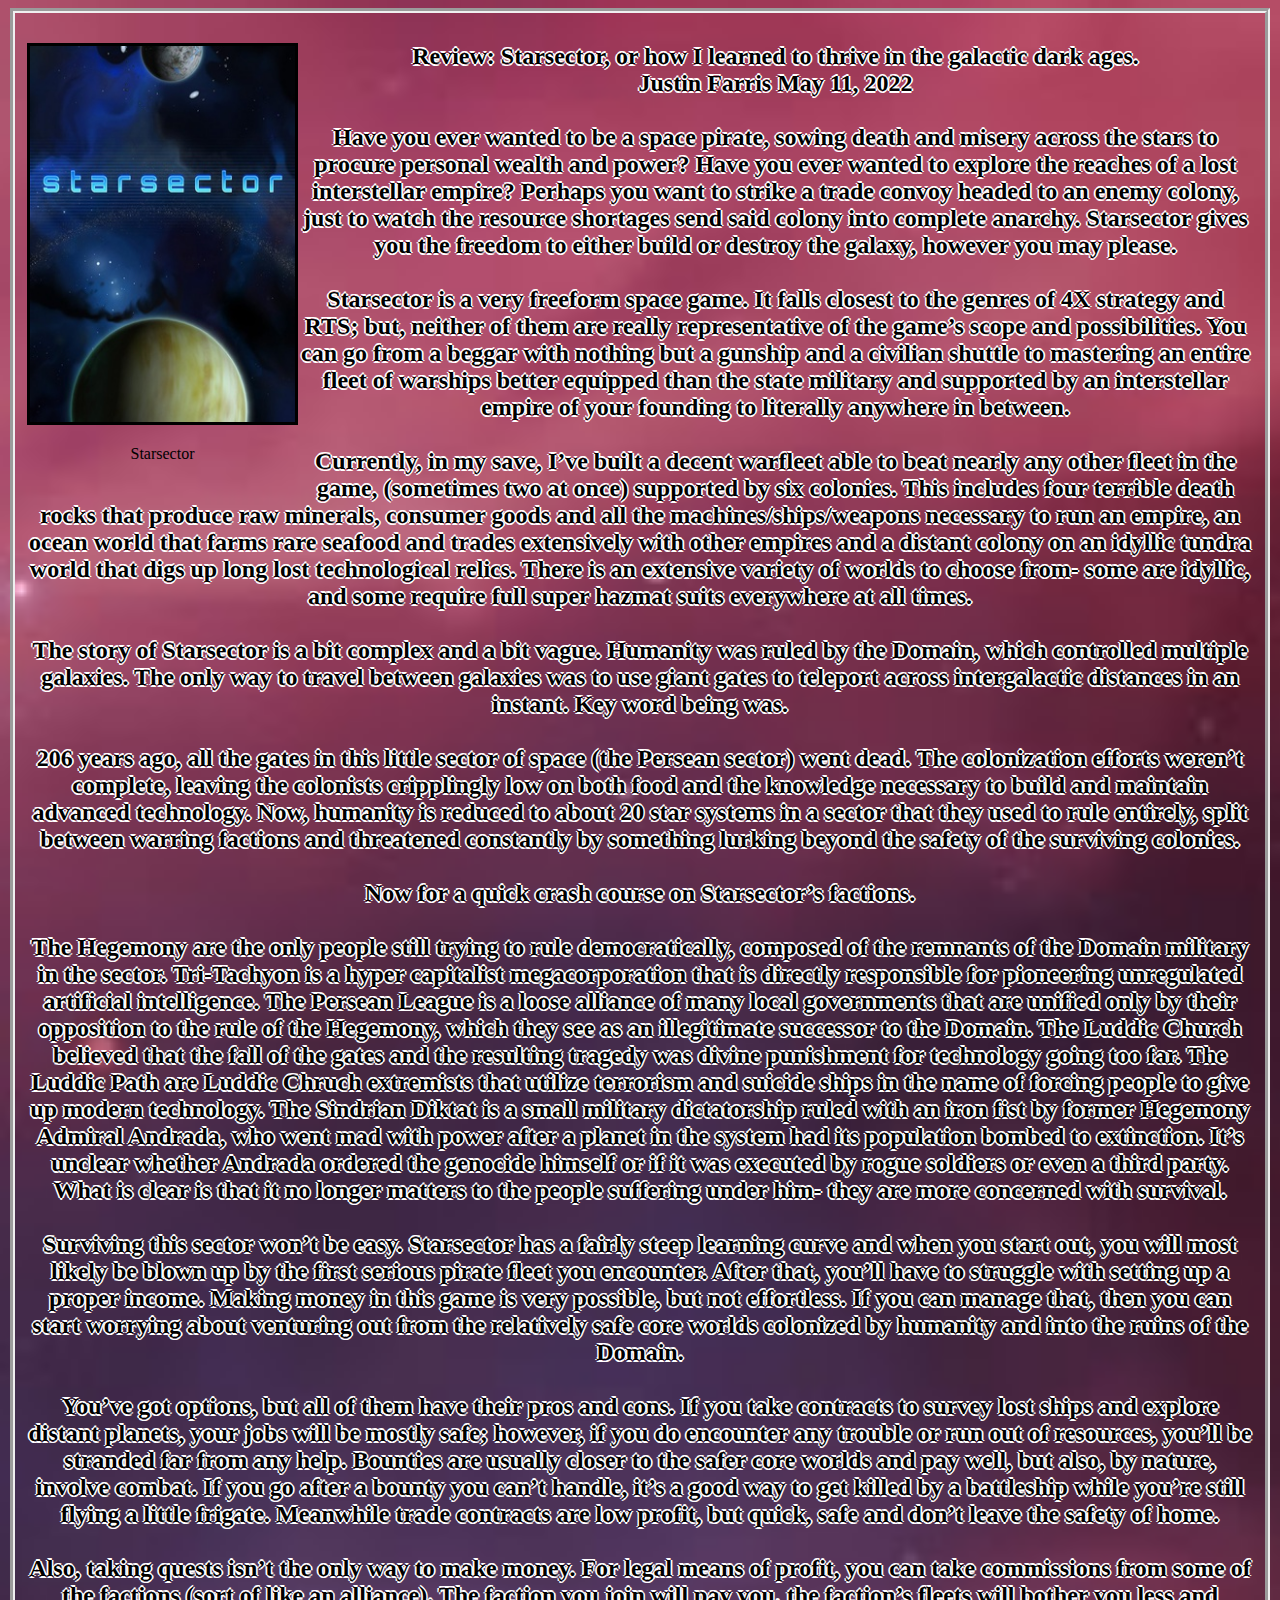
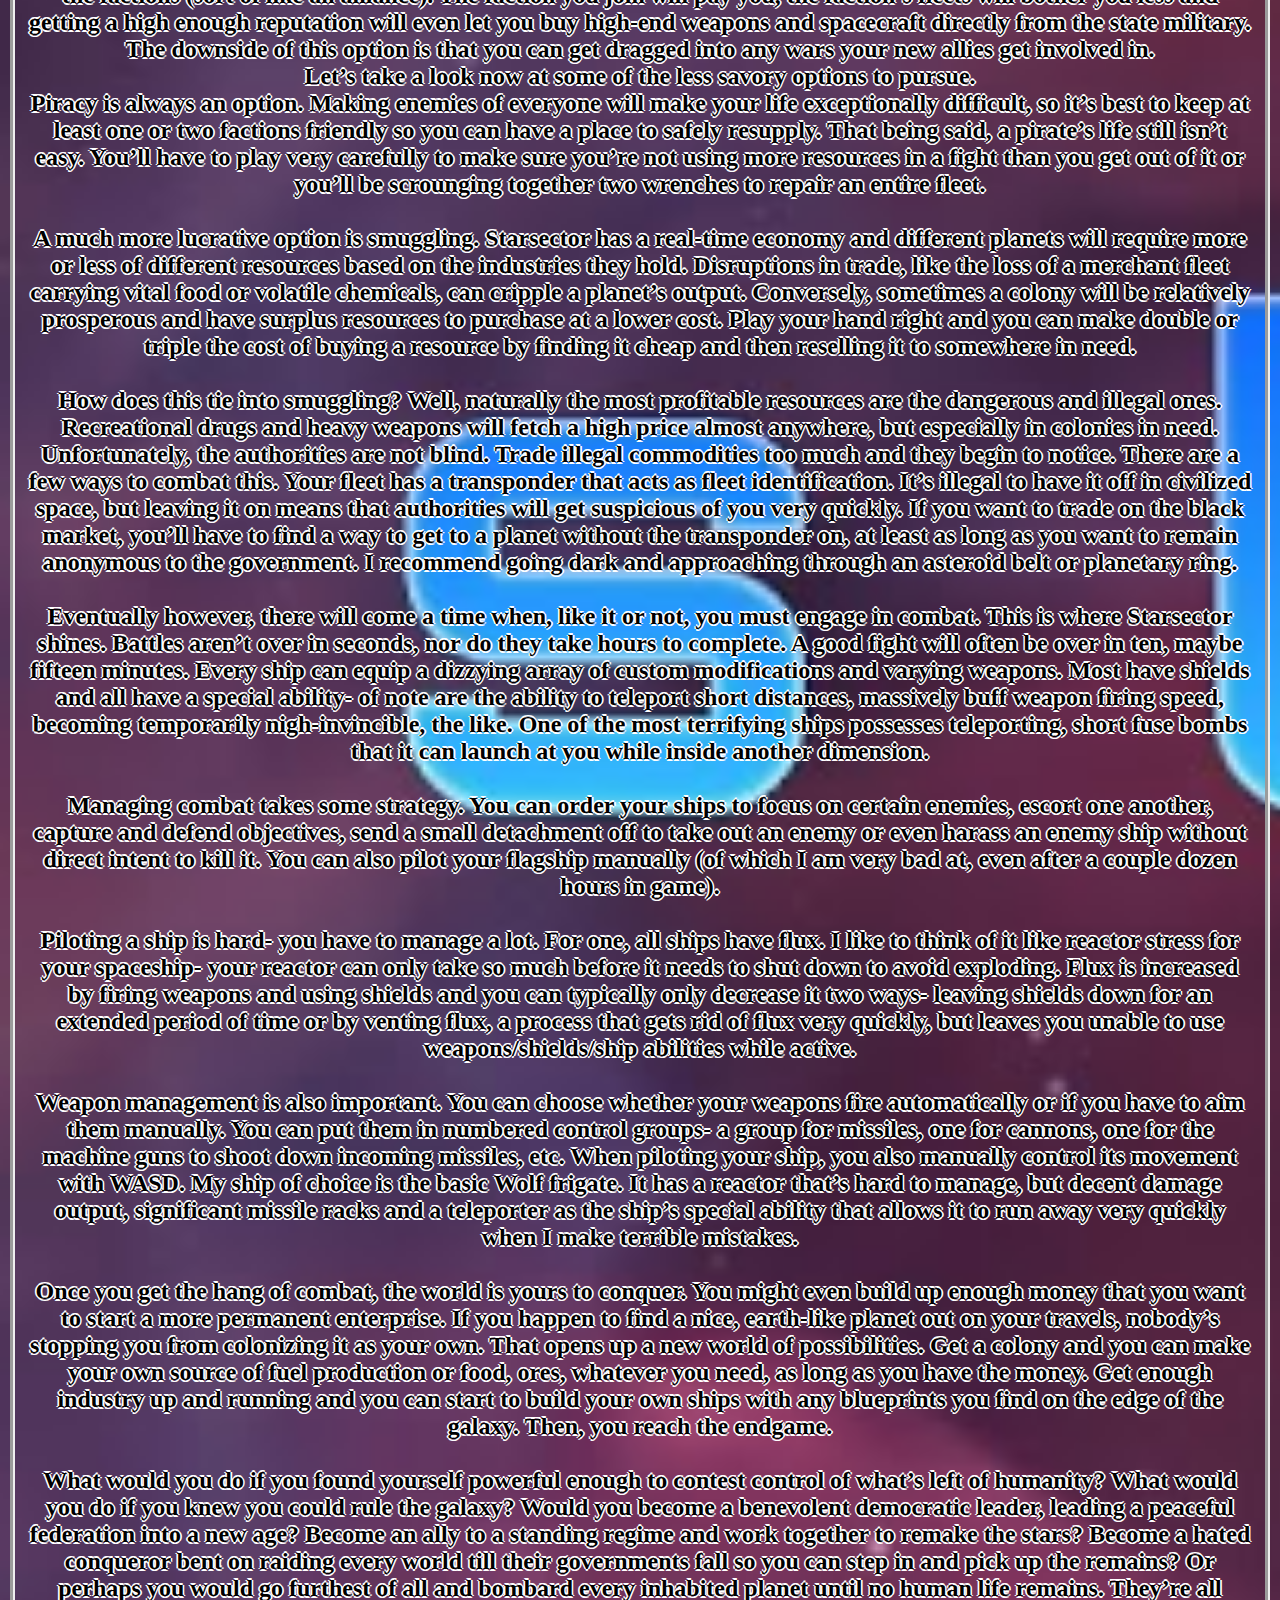
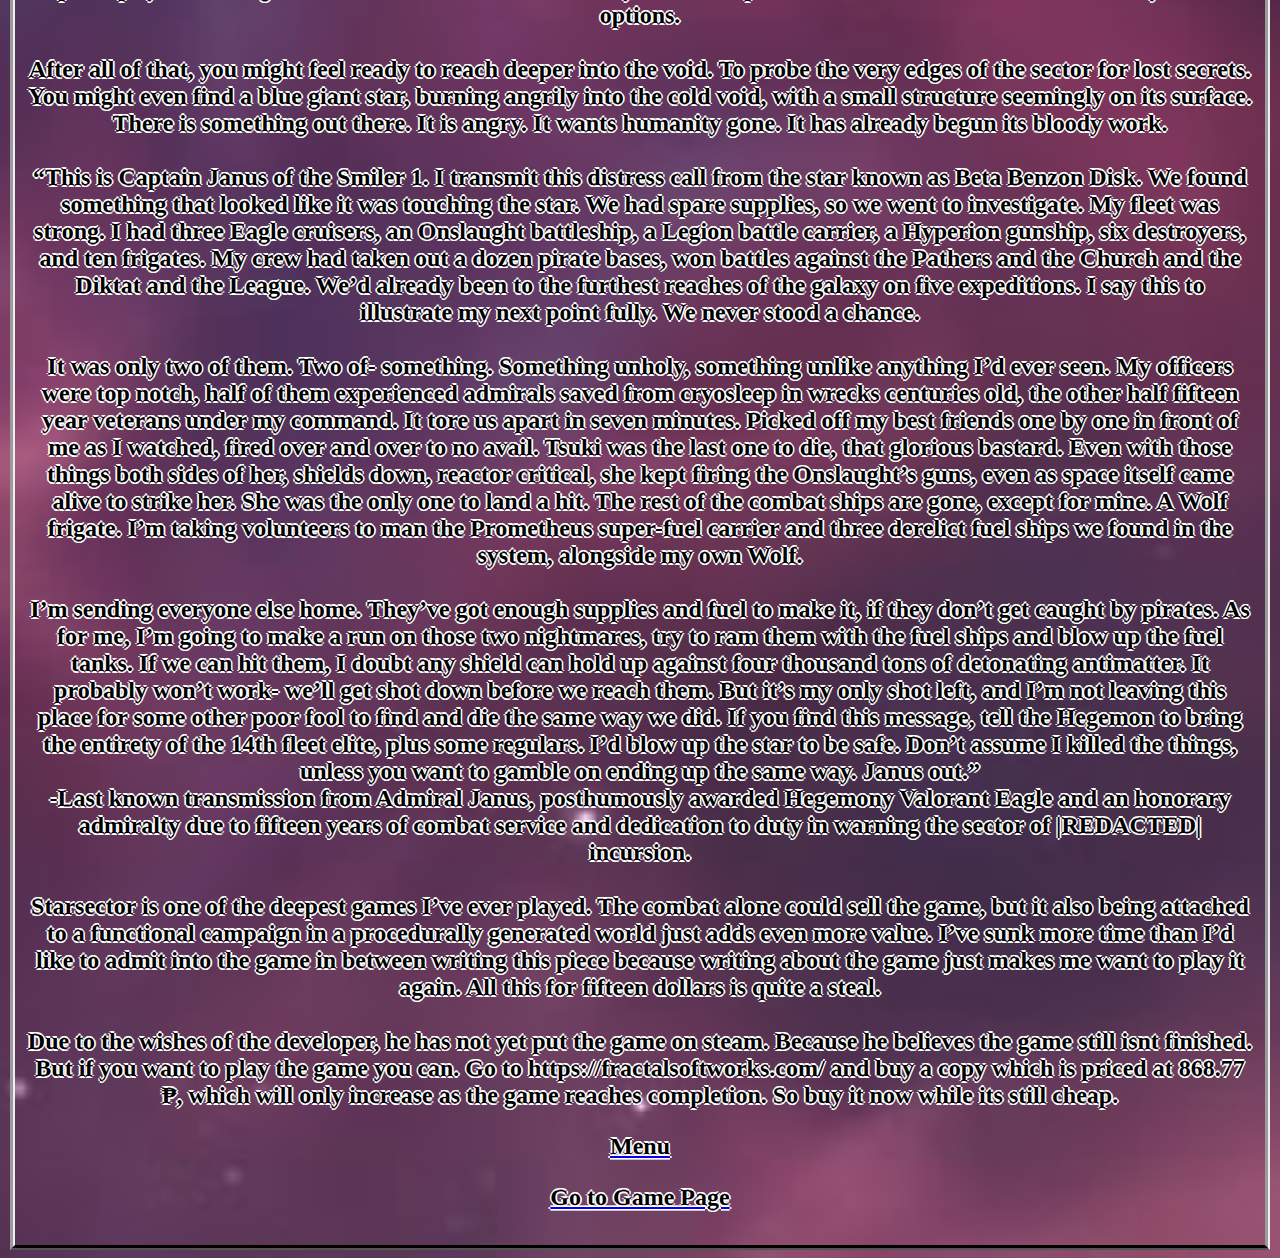
<file: Final_Project_Galian/pages/Starsector.html>
<!DOCTYPE html>
<html>
<head> 
	<link rel="stylesheet" type="text/css" href="../../Final_Project_Galian/styles/Styles.css">
	<title> Starsector </title>
	<meta name="author" content="AKKG"/>
	<meta name="keywords" content="anchor,html,finalsproject,games,Starsector"/>
</head>

<body id="Star" />
<fieldset id="Sector">
<div>
<div class="block">
<img class="image" src="../../Final_Project_Galian/src/Starsector.jpg"/> 
<p class="title">Starsector</p>
</div>
<div class="text">
<p class="flavortextblack">
Review: Starsector, or how I learned to thrive in the galactic dark ages.
<br>
Justin Farris
May 11, 2022
<br><br>
Have you ever wanted to be a space pirate, sowing death and misery across the stars to procure personal wealth and power? Have you ever wanted to explore the reaches of a lost interstellar empire? Perhaps you want to strike a trade convoy headed to an enemy colony, just to watch the resource shortages send said colony into complete anarchy. Starsector gives you the freedom to either build or destroy the galaxy, however you may please. 
<br><br>
Starsector is a very freeform space game. It falls closest to the genres of 4X strategy and RTS; but, neither of them are really representative of the game’s scope and possibilities. You can go from a beggar with nothing but a gunship and a civilian shuttle to mastering an entire fleet of warships better equipped than the state military and supported by an interstellar empire of your founding to literally anywhere in between. 
<br><br>
Currently, in my save, I’ve built a decent warfleet able to beat nearly any other fleet in the game, (sometimes two at once) supported by six colonies. This includes four terrible death rocks that produce raw minerals, consumer goods and all the machines/ships/weapons necessary to run an empire, an ocean world that farms rare seafood and trades extensively with other empires and a distant colony on an idyllic tundra world that digs up long lost technological relics. There is an extensive variety of worlds to choose from- some are idyllic, and some require full super hazmat suits everywhere at all times.
<br><br>
The story of Starsector is a bit complex and a bit vague. Humanity was ruled by the Domain, which controlled multiple galaxies. The only way to travel between galaxies was to use giant gates to teleport across intergalactic distances in an instant. Key word being was. 
<br><br>
206 years ago, all the gates in this little sector of space (the Persean sector) went dead. The colonization efforts weren’t complete, leaving the colonists cripplingly low on both food and the knowledge necessary to build and maintain advanced technology. Now, humanity is reduced to about 20 star systems in a sector that they used to rule entirely, split between warring factions and threatened constantly by something lurking beyond the safety of the surviving colonies. 
<br><br>
Now for a quick crash course on Starsector’s factions. 
<br><br>
The Hegemony are the only people still trying to rule democratically, composed of the remnants of the Domain military in the sector. Tri-Tachyon is a hyper capitalist megacorporation that is directly responsible for pioneering unregulated artificial intelligence. The Persean League is a loose alliance of many local governments that are unified only by their opposition to the rule of the Hegemony, which they see as an illegitimate successor to the Domain. The Luddic Church believed that the fall of the gates and the resulting tragedy was divine punishment for technology going too far. The Luddic Path are Luddic Chruch extremists that utilize terrorism and suicide ships in the name of forcing people to give up modern technology. The Sindrian Diktat is a small military dictatorship ruled with an iron fist by former Hegemony Admiral Andrada, who went mad with power after a planet in the system had its population bombed to extinction. It’s unclear whether Andrada ordered the genocide himself or if it was executed by rogue soldiers or even a third party. What is clear is that it no longer matters to the people suffering under him- they are more concerned with survival. 
<br><br>
Surviving this sector won’t be easy. Starsector has a fairly steep learning curve and when you start out, you will most likely be blown up by the first serious pirate fleet you encounter. After that, you’ll have to struggle with setting up a proper income. Making money in this game is very possible, but not effortless. If you can manage that, then you can start worrying about venturing out from the relatively safe core worlds colonized by humanity and into the ruins of the Domain.
<br><br>
You’ve got options, but all of them have their pros and cons. If you take contracts to survey lost ships and explore distant planets, your jobs will be mostly safe; however, if you do encounter any trouble or run out of resources, you’ll be stranded far from any help. Bounties are usually closer to the safer core worlds and pay well, but also, by nature, involve combat. If you go after a bounty you can’t handle, it’s a good way to get killed by a battleship while you’re still flying a little frigate. Meanwhile trade contracts are low profit, but quick, safe and don’t leave the safety of home. 
<br><br>
Also, taking quests isn’t the only way to make money. For legal means of profit, you can take commissions from some of the factions (sort of like an alliance). The faction you join will pay you, the faction’s fleets will bother you less and getting a high enough reputation will even let you buy high-end weapons and spacecraft directly from the state military. The downside of this option is that you can get dragged into any wars your new allies get involved in. <br>

Let’s take a look now at some of the less savory options to pursue.
<br>
Piracy is always an option. Making enemies of everyone will make your life exceptionally difficult, so it’s best to keep at least one or two factions friendly so you can have a place to safely resupply. That being said, a pirate’s life still isn’t easy. You’ll have to play very carefully to make sure you’re not using more resources in a fight than you get out of it or you’ll be scrounging together two wrenches to repair an entire fleet. 
<br><br>
A much more lucrative option is smuggling. Starsector has a real-time economy and different planets will require more or less of different resources based on the industries they hold. Disruptions in trade, like the loss of a merchant fleet carrying vital food or volatile chemicals, can cripple a planet’s output. Conversely, sometimes a colony will be relatively prosperous and have surplus resources to purchase at a lower cost. Play your hand right and you can make double or triple the cost of buying a resource by finding it cheap and then reselling it to somewhere in need.
<br><br>
How does this tie into smuggling? Well, naturally the most profitable resources are the dangerous and illegal ones. Recreational drugs and heavy weapons will fetch a high price almost anywhere, but especially in colonies in need. Unfortunately, the authorities are not blind. Trade illegal commodities too much and they begin to notice. There are a few ways to combat this. Your fleet has a transponder that acts as fleet identification. It’s illegal to have it off in civilized space, but leaving it on means that authorities will get suspicious of you very quickly. If you want to trade on the black market, you’ll have to find a way to get to a planet without the transponder on, at least as long as you want to remain anonymous to the government. I recommend going dark and approaching through an asteroid belt or planetary ring. 
<br><br>
Eventually however, there will come a time when, like it or not, you must engage in combat. This is where Starsector shines. Battles aren’t over in seconds, nor do they take hours to complete. A good fight will often be over in ten, maybe fifteen minutes. Every ship can equip a dizzying array of custom modifications and varying weapons. Most have shields and all have a special ability- of note are the ability to teleport short distances, massively buff weapon firing speed, becoming temporarily nigh-invincible, the like. One of the most terrifying ships possesses teleporting, short fuse bombs that it can launch at you while inside another dimension. 
<br><br>
Managing combat takes some strategy. You can order your ships to focus on certain enemies, escort one another, capture and defend objectives, send a small detachment off to take out an enemy or even harass an enemy ship without direct intent to kill it. You can also pilot your flagship manually (of which I am very bad at, even after a couple dozen hours in game). 
<br><br>
Piloting a ship is hard- you have to manage a lot. For one, all ships have flux. I like to think of it like reactor stress for your spaceship- your reactor can only take so much before it needs to shut down to avoid exploding. Flux is increased by firing weapons and using shields and you can typically only decrease it two ways- leaving shields down for an extended period of time or by venting flux, a process that gets rid of flux very quickly, but leaves you unable to use weapons/shields/ship abilities while active.
<br><br>
Weapon management is also important. You can choose whether your weapons fire automatically or if you have to aim them manually. You can put them in numbered control groups- a group for missiles, one for cannons, one for the machine guns to shoot down incoming missiles, etc. When piloting your ship, you also manually control its movement with WASD. My ship of choice is the basic Wolf frigate. It has a reactor that’s hard to manage, but decent damage output, significant missile racks and a teleporter as the ship’s special ability that allows it to run away very quickly when I make terrible mistakes.
<br><br>
Once you get the hang of combat, the world is yours to conquer. You might even build up enough money that you want to start a more permanent enterprise. If you happen to find a nice, earth-like planet out on your travels, nobody’s stopping you from colonizing it as your own. That opens up a new world of possibilities. Get a colony and you can make your own source of fuel production or food, ores, whatever you need, as long as you have the money. Get enough industry up and running and you can start to build your own ships with any blueprints you find on the edge of the galaxy. Then, you reach the endgame.
<br><br>
What would you do if you found yourself powerful enough to contest control of what’s left of humanity? What would you do if you knew you could rule the galaxy? Would you become a benevolent democratic leader, leading a peaceful federation into a new age? Become an ally to a standing regime and work together to remake the stars? Become a hated conqueror bent on raiding every world till their governments fall so you can step in and pick up the remains? Or perhaps you would go furthest of all and bombard every inhabited planet until no human life remains. They’re all options.
<br><br>
After all of that, you might feel ready to reach deeper into the void. To probe the very edges of the sector for lost secrets. You might even find a blue giant star, burning angrily into the cold void, with a small structure seemingly on its surface. There is something out there. It is angry. It wants humanity gone. It has already begun its bloody work.
<br><br>
“This is Captain Janus of the Smiler 1. I transmit this distress call from the star known as Beta Benzon Disk. We found something that looked like it was touching the star. We had spare supplies, so we went to investigate. My fleet was strong. I had three Eagle cruisers, an Onslaught battleship, a Legion battle carrier, a Hyperion gunship, six destroyers, and ten frigates. My crew had taken out a dozen pirate bases, won battles against the Pathers and the Church and the Diktat and the League. We’d already been to the furthest reaches of the galaxy on five expeditions. I say this to illustrate my next point fully. We never stood a chance. 
<br><br>
It was only two of them. Two of- something. Something unholy, something unlike anything I’d ever seen. My officers were top notch, half of them experienced admirals saved from cryosleep in wrecks centuries old, the other half fifteen year veterans under my command. It tore us apart in seven minutes. Picked off my best friends one by one in front of me as I watched, fired over and over to no avail. Tsuki was the last one to die, that glorious bastard. Even with those things both sides of her, shields down, reactor critical, she kept firing the Onslaught’s guns, even as space itself came alive to strike her. She was the only one to land a hit. The rest of the combat ships are gone, except for mine. A Wolf frigate. I’m taking volunteers to man the Prometheus super-fuel carrier and three derelict fuel ships we found in the system, alongside my own Wolf.
<br><br>
 I’m sending everyone else home. They’ve got enough supplies and fuel to make it, if they don’t get caught by pirates. As for me, I’m going to make a run on those two nightmares, try to ram them with the fuel ships and blow up the fuel tanks. If we can hit them, I doubt any shield can hold up against four thousand tons of detonating antimatter. It probably won’t work- we’ll get shot down before we reach them. But it’s my only shot left, and I’m not leaving this place for some other poor fool to find and die the same way we did. If you find this message, tell the Hegemon to bring the entirety of the 14th fleet elite, plus some regulars. I’d blow up the star to be safe. Don’t assume I killed the things, unless you want to gamble on ending up the same way. Janus out.”
<br>
-Last known transmission from Admiral Janus, posthumously awarded Hegemony Valorant Eagle and an honorary admiralty due to fifteen years of combat service and dedication to duty in warning the sector of |REDACTED| incursion.
<br><br>
Starsector is one of the deepest games I’ve ever played. The combat alone could sell the game, but it also being attached to a functional campaign in a procedurally generated world just adds even more value. I’ve sunk more time than I’d like to admit into the game in between writing this piece because writing about the game just makes me want to play it again. All this for fifteen dollars is quite a steal.
<br><br>
Due to the wishes of the developer, he has not yet put the game on steam. Because he believes the game still isnt finished. But if you want to play the game you can. Go to https://fractalsoftworks.com/ and buy a copy which is priced at 868.77 ₱, which will only increase as the game reaches completion. So buy it now while its still cheap.
</p>
<a href="../../Final_Project_Galian/Index.html"> 
<p class="flavortextblack">Menu</P>
<a href="https://fractalsoftworks.com/">
<p class="flavortextblack"> Go to Game Page</p> 
</a>
</div>
</div>
</fieldset>
</body>
</html>
</file>
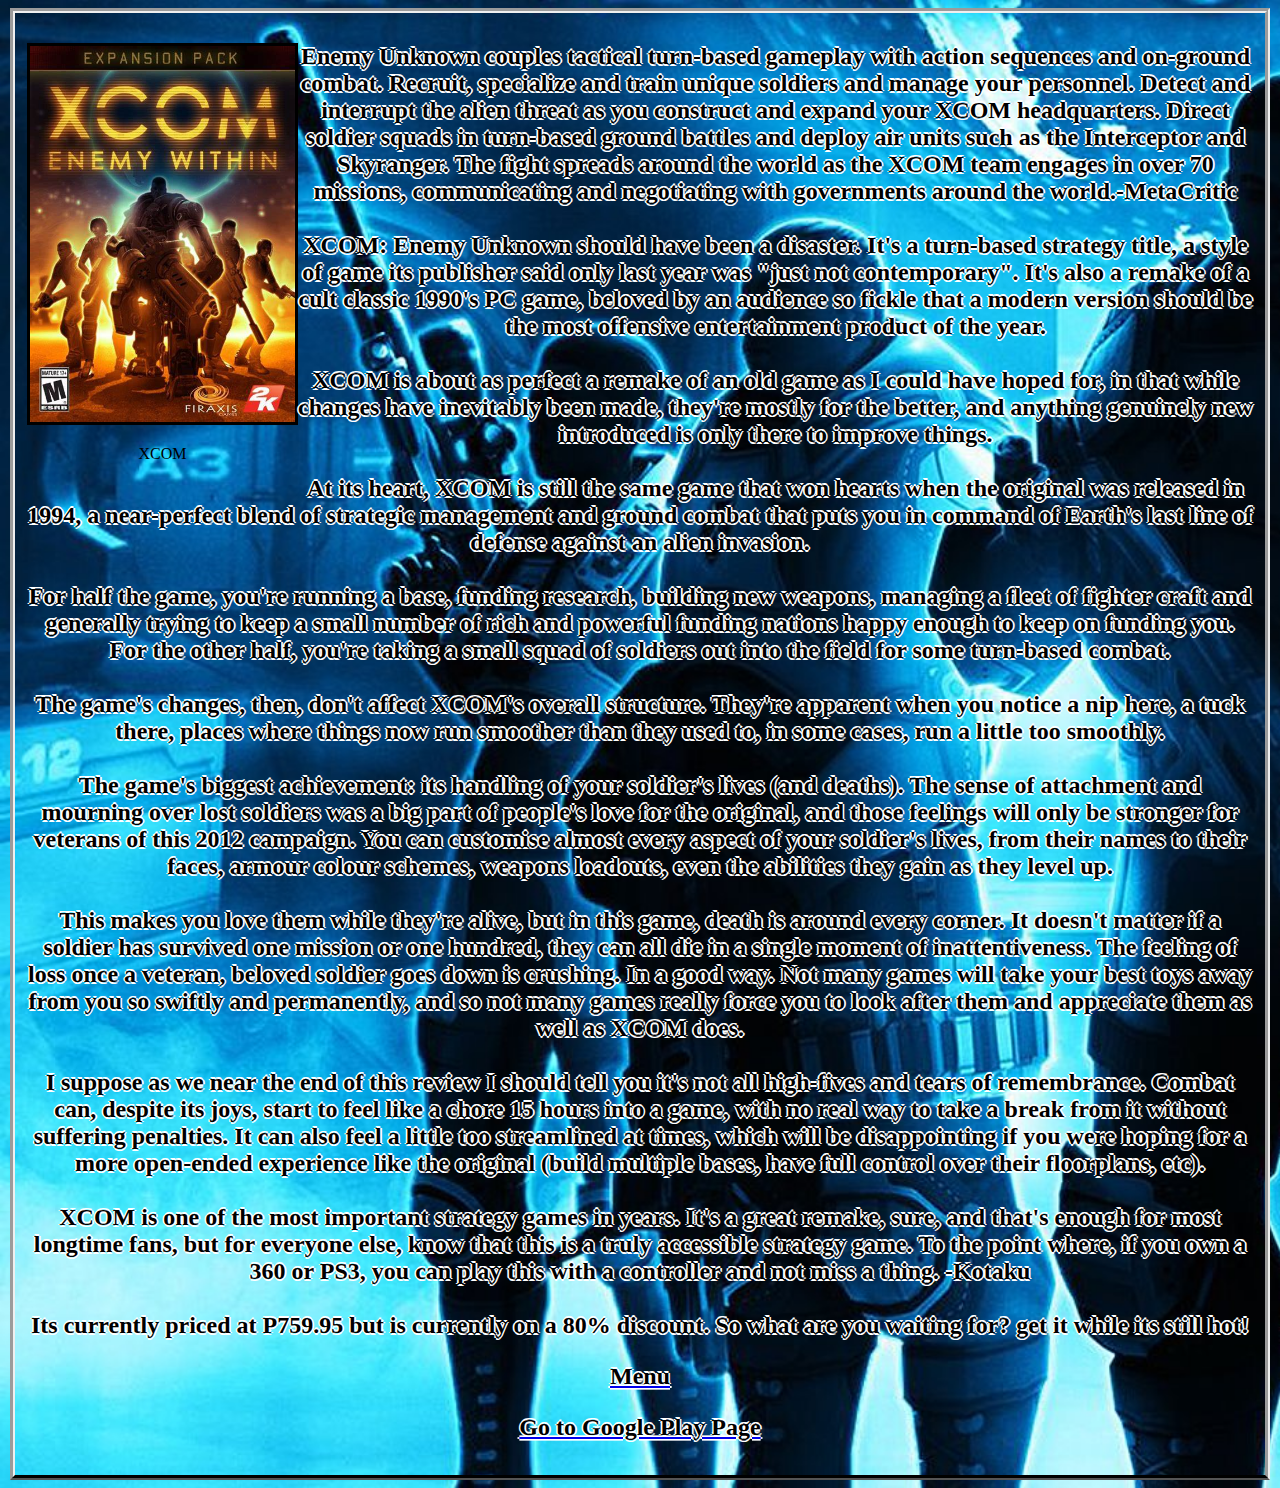
<file: Final_Project_Galian/pages/XCOM.html>
<!DOCTYPE html>
<html>
<head> 
	<link rel="stylesheet" type="text/css" href="../../Final_Project_Galian/styles/Styles.css">
	<title> XCOM </title>
	<meta name="author" content="AKKG"/>
	<meta name="keywords" content="anchor,html,finalsproject,games,XCOM"/>
</head>

<body id="X" />
<fieldset id="COM">
<div>
<div class="block">
<img class="image" src="../../Final_Project_Galian/src/Xcom.jpg"/> 
<p class="title">XCOM</p>
</div>
<div class="text">
<p class="flavortextblack">
 Enemy Unknown couples tactical turn-based gameplay with action sequences and on-ground combat. Recruit, specialize and train unique soldiers and manage your personnel. Detect and interrupt the alien threat as you construct and expand your XCOM headquarters. Direct soldier squads in turn-based ground battles and deploy air units such as the Interceptor and Skyranger. The fight spreads around the world as the XCOM team engages in over 70 missions, communicating and negotiating with governments around the world.-MetaCritic
 <br>
 <br>
 XCOM: Enemy Unknown should have been a disaster. It's a turn-based strategy title, a style of game its publisher said only last year was "just not contemporary". It's also a remake of a cult classic 1990's PC game, beloved by an audience so fickle that a modern version should be the most offensive entertainment product of the year.
 <br>
 <br>
XCOM is about as perfect a remake of an old game as I could have hoped for, in that while changes have inevitably been made, they're mostly for the better, and anything genuinely new introduced is only there to improve things.
<br>
 <br>
At its heart, XCOM is still the same game that won hearts when the original was released in 1994, a near-perfect blend of strategic management and ground combat that puts you in command of Earth's last line of defense against an alien invasion.
<br>
 <br>
For half the game, you're running a base, funding research, building new weapons, managing a fleet of fighter craft and generally trying to keep a small number of rich and powerful funding nations happy enough to keep on funding you. For the other half, you're taking a small squad of soldiers out into the field for some turn-based combat.
<br>
 <br>
The game's changes, then, don't affect XCOM's overall structure. They're apparent when you notice a nip here, a tuck there, places where things now run smoother than they used to, in some cases, run a little too smoothly.
<br>
 <br>
The game's biggest achievement: its handling of your soldier's lives (and deaths). The sense of attachment and mourning over lost soldiers was a big part of people's love for the original, and those feelings will only be stronger for veterans of this 2012 campaign. You can customise almost every aspect of your soldier's lives, from their names to their faces, armour colour schemes, weapons loadouts, even the abilities they gain as they level up.
<br>
 <br>
This makes you love them while they're alive, but in this game, death is around every corner. It doesn't matter if a soldier has survived one mission or one hundred, they can all die in a single moment of inattentiveness. The feeling of loss once a veteran, beloved soldier goes down is crushing. In a good way. Not many games will take your best toys away from you so swiftly and permanently, and so not many games really force you to look after them and appreciate them as well as XCOM does.
<br>
 <br>
I suppose as we near the end of this review I should tell you it's not all high-fives and tears of remembrance. Combat can, despite its joys, start to feel like a chore 15 hours into a game, with no real way to take a break from it without suffering penalties. It can also feel a little too streamlined at times, which will be disappointing if you were hoping for a more open-ended experience like the original (build multiple bases, have full control over their floorplans, etc).
<br>
 <br>
XCOM is one of the most important strategy games in years. It's a great remake, sure, and that's enough for most longtime fans, but for everyone else, know that this is a truly accessible strategy game. To the point where, if you own a 360 or PS3, you can play this with a controller and not miss a thing. -Kotaku
<br>
 <br>
 Its currently priced at P759.95 but is currently on a 80% discount. So what are you waiting for? get it while its still hot!
</p>
<a href="../../Final_Project_Galian/Index.html"> 
<p class="flavortextblack">Menu</P> 
<a href="https://store.steampowered.com/app/200510/XCOM_Enemy_Unknown/">
<p class="flavortextblack"> Go to Google Play Page</p>
</a>
</div>
</div>
</fieldset>
</body>
</html>
</file>
<file: Final_Project_Galian/styles/Styles.css>
<style>
.topnav {
  background-color: #333;
  overflow: hidden;
}
body {
	background-color: black;
}	

.wrapper .sidebar{
    background: rgb(5, 68, 104);
    position: fixed;
    top: 0;
    left: 0;
    width: 130px;
    height: 100%;
    padding: 20px 0;
    transition: all 0.5s ease;
}

#sidepic{
width:100px;
height:100px;
margin-left:15px;	
border-style:solid:
border-color:black;	
}	

#sidetext{
font: Tahoma;
font-weight:bold;
font-size: 28px;
text-align:center;
text-shadow:
        0.01em 0 white,
        0 0.01em white,
        -0.01em 0 white,
        0 -0.01em white;	
}	

#container{
display:table;
width:90%;
table-layout:auto;
background-color: black;
float:right;
}	

.image{
width: 265px;
height: 376px;	
border-width:3px;
border-color: black;

border-style:solid;
}

.text{
font: Tahoma;
font-size: 26;
text-align:center;
}	

.block{
float: left;
}

.title{
font:Times New Roman;
font-size:38;	
text-align:center;
}

.flavortextwhite{
font-weight:bold;
font-size:30px;
color: white;
    font-size: 24px;
    text-shadow:
        0.07em 0 black,
        0 0.07em black,
        -0.07em 0 black,
        0 -0.07em black;
}

.flavortextblack{
font-weight:bold;
font-size:30px;
color: black;
    font-size: 24px;
    text-shadow:
        0.07em 0 white,
        0 0.07em white,
        -0.07em 0 white,
        0 -0.07em white;
}

#list{
background-color:transparent;	
}	

/* spcifics */
/* gladius*/

#glad{
background-color: transparent;
border-bottom-color: black;
border-width:5px;

}
#GladiusBack{
background-image:url("../../Final_Project_Galian/src/Gladius Background.jpg");
background-repeat: no-repeat;
background-size:cover;	
}

/* Arknights */
#Ark{
background-color: transparent;
border-bottom-color: black;
border-width:5px;

}
#ArkBack{
background-image:url("../../Final_Project_Galian/src/Ark back.jpg");
background-repeat: no-repeat;
background-size:cover;	
}

/* Counter Side */
#Side{
background-color: transparent;
border-bottom-color: black;
border-width:5px;

}
#Counter{
background-image:url("../../Final_Project_Galian/src/Counter Back.jpg");
background-repeat: no-repeat;
background-size:cover;	
}

/* Dawn of war */
#War{
background-color: transparent;
border-bottom-color: black;
border-width:5px;

}
#Dawn{
background-image:url("../../Final_Project_Galian/src/Dawn back.jpg");
background-repeat: no-repeat;
background-size:cover;	
}

/* Honkai Impact 3rd */
#Impact{
background-color: transparent;
border-bottom-color: black;
border-width:5px;

}
#Honkai{
background-image:url("../../Final_Project_Galian/src/Honkai back.jpg");
background-repeat: no-repeat;
background-size:cover;	
}

/* Mechanicus */
#40k{
background-color: transparent;
border-bottom-color: black;
border-width:5px;

}
#Mech{
background-image:url("../../Final_Project_Galian/src/Mech back.jpg");
background-repeat: no-repeat;
background-size:cover;	
}

/* Phoennix Point */
#Point{
background-color: transparent;
border-bottom-color: black;
border-width:5px;

}
#Phoenix{
background-image:url("../../Final_Project_Galian/src/Phoenix back.jpg");
background-repeat: no-repeat;
background-size:cover;	
}

/* Rimworld */
#World{
background-color: transparent;
border-bottom-color: black;
border-width:5px;

}
#Rim{
background-image:url("../../Final_Project_Galian/src/Rim back.jpg");
background-repeat: no-repeat;
background-size:cover;	
}

/* Starsector */
#Sector{
background-color: transparent;
border-bottom-color: black;
border-width:5px;

}
#Star{
background-image:url("../../Final_Project_Galian/src/Star back.jpg");
background-repeat: no-repeat;
background-size:cover;	
}

/* XCOm */
#COM{
background-color: transparent;
border-bottom-color: black;
border-width:5px;

}
#X{
background-image:url("../../Final_Project_Galian/src/XCOM back.jpg");
background-repeat: no-repeat;
background-size:cover;	
}

/*form*/
#form{
background-color:white;	
}

/* Style the links inside the navigation bar */
.headtitle{
	font-size: 24;
	font: Tahoma;
}	
.topnav a {
  float: right;
  color: #f2f2f2;
  text-align: center;
  padding: 14px 16px;
  text-decoration: none;
  font-size: 17px;
}

/* Change the color of links on hover */
.topnav a:hover {
  background-color: #ddd;
  color: black;
}

/* Add a color to the active/current link */
.topnav a.active {
  background-color: #04AA6D;
  color: white;
}
</file>
